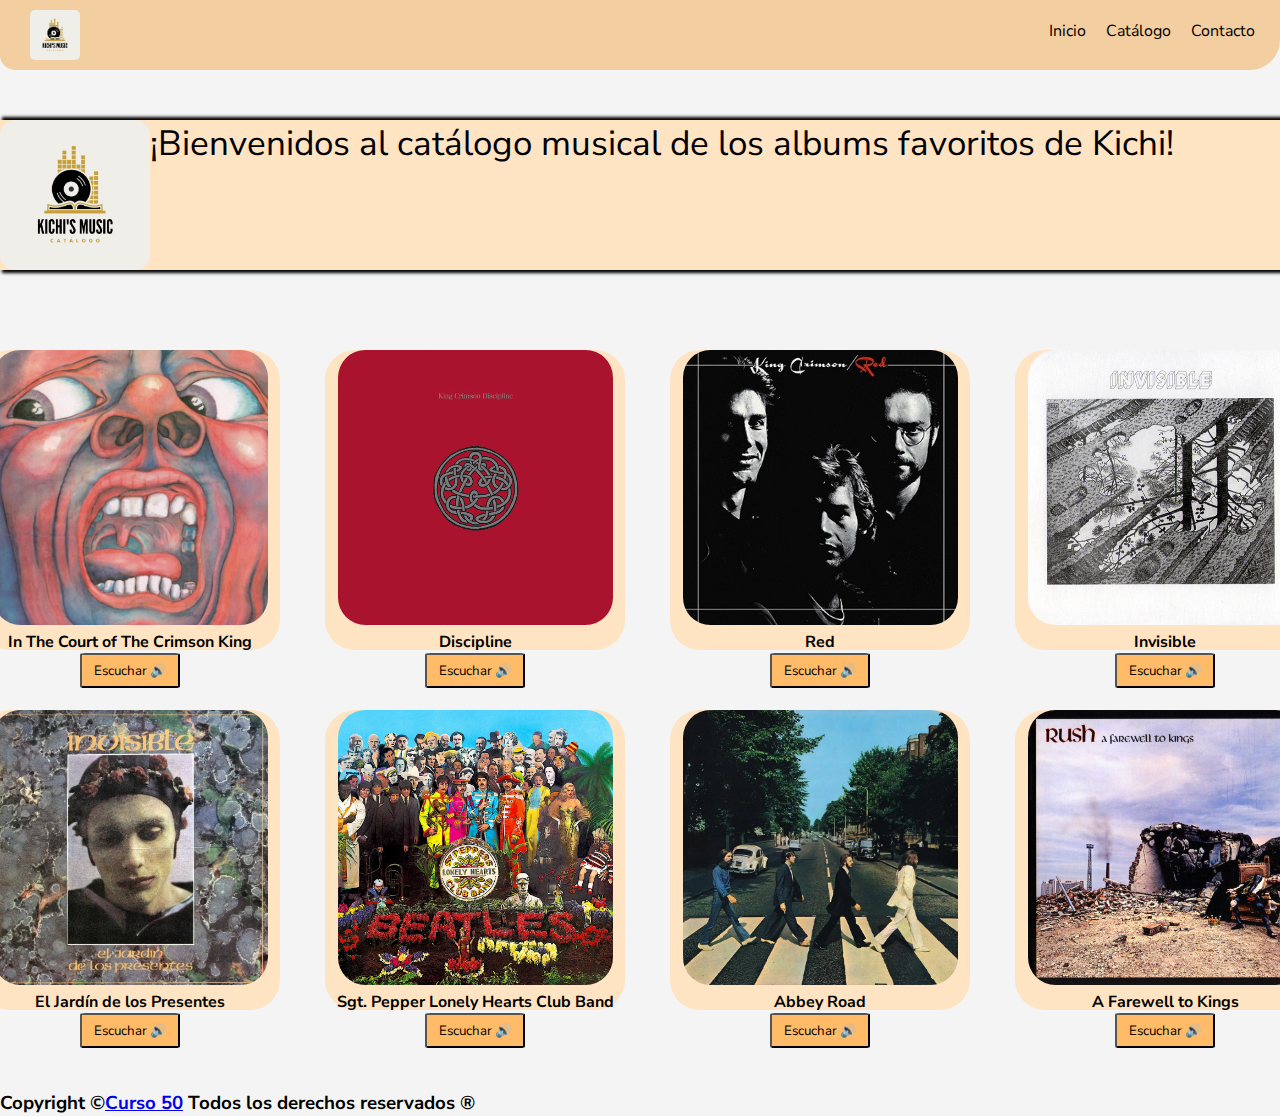
<file: index.html>
<!DOCTYPE html>
<html lang="en">
<head>
    <meta charset="UTF-8">
    <meta http-equiv="X-UA-Compatible" content="IE=edge">
    <meta name="viewport" content="width=device-width, initial-scale=1.0">
    <link rel="stylesheet" href="./assets/css/style.css">
    <link href="https://fonts.googleapis.com/css2?family=Nunito+Sans:opsz,wght@6..12,300&display=swap" rel="stylesheet">
    <title> La música del Kichi</title>
</head>
<body>
    <nav>
        <img class="logo" src="./assets/img/Logo Musica Blanco y negro circular.png" alt="logo">
        <div class="nav">
            <ul class="lista">
                <li> <a href="/" target="_blank">Inicio </a></li>
                <li> <a href="#" target="_blank">Catálogo </a></li>
                <li> <a href="##" target="_blank">Contacto </a></li>
            </ul>
        </div>

    </nav>
    
    <section class="intro">
        <img src="./assets/img/Logo Musica Blanco y negro circular.png" alt="logo-intro">
        <p>
            ¡Bienvenidos al catálogo musical de los albums favoritos de Kichi!
        </p>

    </section>
    
    
    <div class= "container">
        <div class= "articulos">
            <div class= "articulo">
                <img class= "img-art" src="./assets/img/medium-Court_2500px.jpeg" alt="court">
                <p>In The Court of The Crimson King</p>
                <button class="btn-art" > Escuchar 🔊</button>
            </div>    
            <div class= "articulo">
                <img class="img-art" src="./assets/img/Discipline.jpg" alt="discipline">
                <p>Discipline</p>
                <button class="btn-art"> Escuchar 🔊</button>
            </div>    
            <div class= "articulo">
                <img class="img-art" src="./assets/img/medium-Red,_King_Crimson.jpg" alt="redalb">
                <p>Red</p>
                <button class="btn-art"> Escuchar 🔊</button>
            </div>
            <div class= "articulo">
                <img class="img-art" src="./assets/img/invisible album.jpg" alt="invalb">
                <p>Invisible</p>
                <button class="btn-art"> Escuchar 🔊</button>
            </div>
        </div>
        <div class= "articulos">
            <div class= "articulo">
                <img class= "img-art" src="./assets/img/jardin de los presentes.jpg" alt="jardin">
                <p>El Jardín de los Presentes</p>
                <button class="btn-art" > Escuchar 🔊</button>
            </div>    
            <div class= "articulo">
                <img class="img-art" src="./assets/img/sgt pepper.jpg" alt="sgtpepper">
                <p>Sgt. Pepper Lonely Hearts Club Band</p>
                <button class="btn-art"> Escuchar 🔊</button>
            </div>    
            <div class= "articulo">
                <img class="img-art" src="./assets/img/abbey road.webp" alt="abbroad">
                <p>Abbey Road</p>
                <button class="btn-art"> Escuchar 🔊</button>
            </div>
            <div class= "articulo">
                <img class="img-art" src="./assets/img/farewell to kings.jpeg" alt="fwell">
                <p>A Farewell to Kings</p>
                <button class="btn-art"> Escuchar 🔊</button>
            </div>
        </div>
        


        

    </div>
    <footer>
        <h3> Copyright &copy;<a href="#">Curso 50</a> Todos los derechos reservados ®</h3>
    </footer>
</body>


</html>
</file>
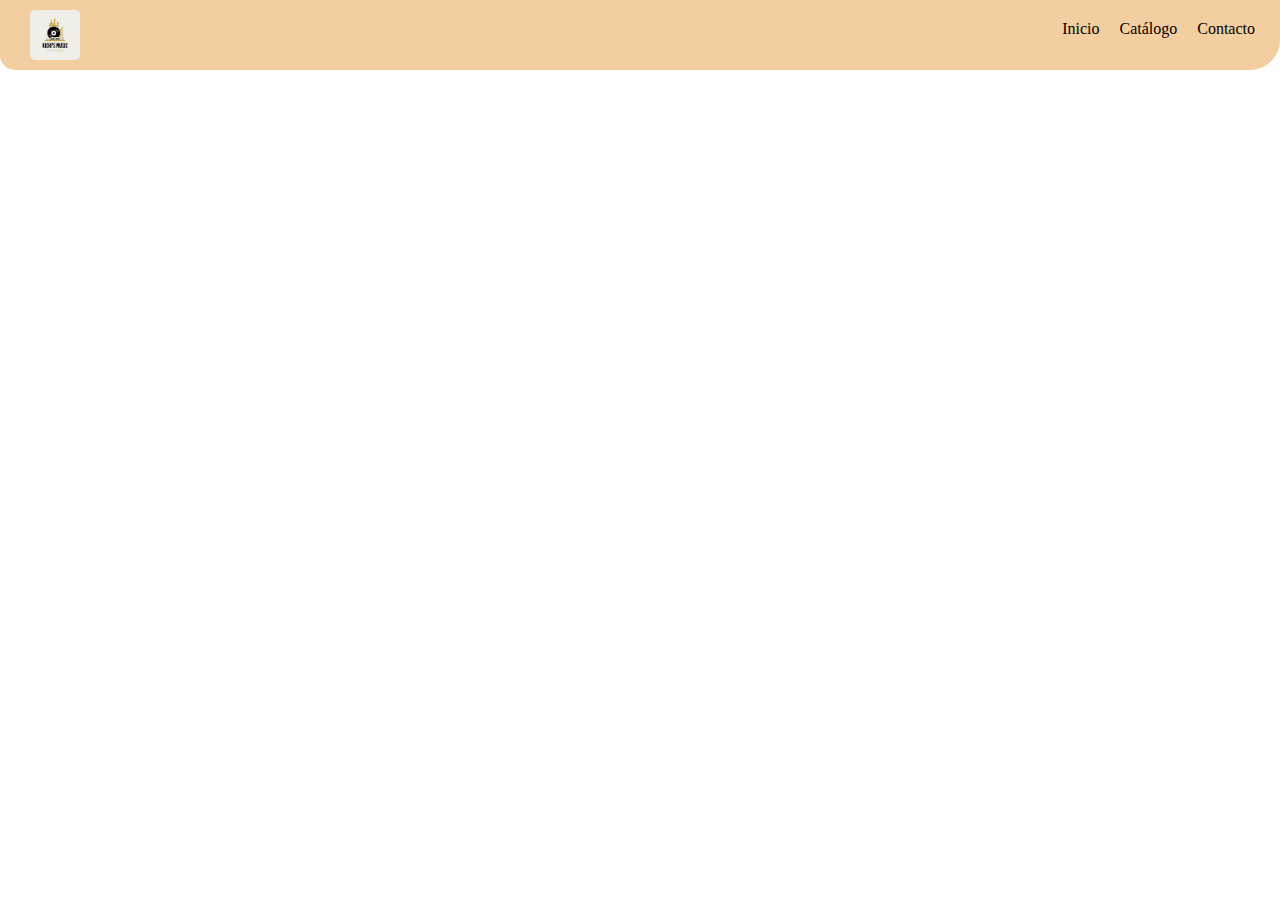
<file: Clase 7/index.html>
<!DOCTYPE html>
<html lang="en">
<head>
    <meta charset="UTF-8">
    <meta http-equiv="X-UA-Compatible" content="IE=edge">
    <meta name="viewport" content="width=device-width, initial-scale=1.0">
    <link rel="stylesheet" href="./assets/css/style.css">
    <link href="https://fonts.googleapis.com/css2?family=Nunito+Sans:opsz,wght@6..12,300&display=swap" rel="stylesheet">
    <title> La música del Kichi</title>
</head>
<body>
    <nav>
        <img class="logo" src="./assets/img/Logo Musica Blanco y negro circular.png" alt="logo">
        <div class="nav">
            <ul class="lista">
                <li> <a href="/" target="_blank">Inicio </a></li>
                <li> <a href="#" target="_blank">Catálogo </a></li>
                <li> <a href="##" target="_blank">Contacto </a></li>
            </ul>
        </div>

    </nav>
<!--
    <section class="intro">
        <img src="./assets/img/Logo Musica Blanco y negro circular.png" alt="logo-intro">
        <p>
            ¡Bienvenidos al catálogo musical de los albums favoritos de Kichi!
        </p>

    </section>
    
    
    <div class= "container">
        <div class= "articulos">
            <div class= "articulo">
                <img class= "img-art" src="./assets/img/medium-Court_2500px.jpeg" alt="court">
                <p>In The Court of The Crimson King</p>
                <button class="btn-art" > Escuchar 🔊</button>
            </div>    
            <div class= "articulo">
                <img class="img-art" src="./assets/img/Discipline.jpg" alt="discipline">
                <p>Discipline</p>
                <button class="btn-art"> Escuchar 🔊</button>
            </div>    
            <div class= "articulo">
                <img class="img-art" src="./assets/img/medium-Red,_King_Crimson.jpg" alt="redalb">
                <p>Red</p>
                <button class="btn-art"> Escuchar 🔊</button>
            </div>
            <div class= "articulo">
                <img class="img-art" src="./assets/img/invisible album.jpg" alt="invalb">
                <p>Invisible</p>
                <button class="btn-art"> Escuchar 🔊</button>
            </div>
        </div>
        <div class= "articulos">
            <div class= "articulo">
                <img class= "img-art" src="./assets/img/jardin de los presentes.jpg" alt="jardin">
                <p>El Jardín de los Presentes</p>
                <button class="btn-art" > Escuchar 🔊</button>
            </div>    
            <div class= "articulo">
                <img class="img-art" src="./assets/img/sgt pepper.jpg" alt="sgtpepper">
                <p>Sgt. Pepper Lonely Hearts Club Band</p>
                <button class="btn-art"> Escuchar 🔊</button>
            </div>    
            <div class= "articulo">
                <img class="img-art" src="./assets/img/abbey road.webp" alt="abbroad">
                <p>Abbey Road</p>
                <button class="btn-art"> Escuchar 🔊</button>
            </div>
            <div class= "articulo">
                <img class="img-art" src="./assets/img/farewell to kings.jpeg" alt="fwell">
                <p>A Farewell to Kings</p>
                <button class="btn-art"> Escuchar 🔊</button>
            </div>
        </div>
        


        

    </div>
    <footer>
        <h3> Copyright &copy;<a href="#">Curso 50</a> Todos los derechos reservados ®</h3>
    </footer>
</body>


</html>
</file>
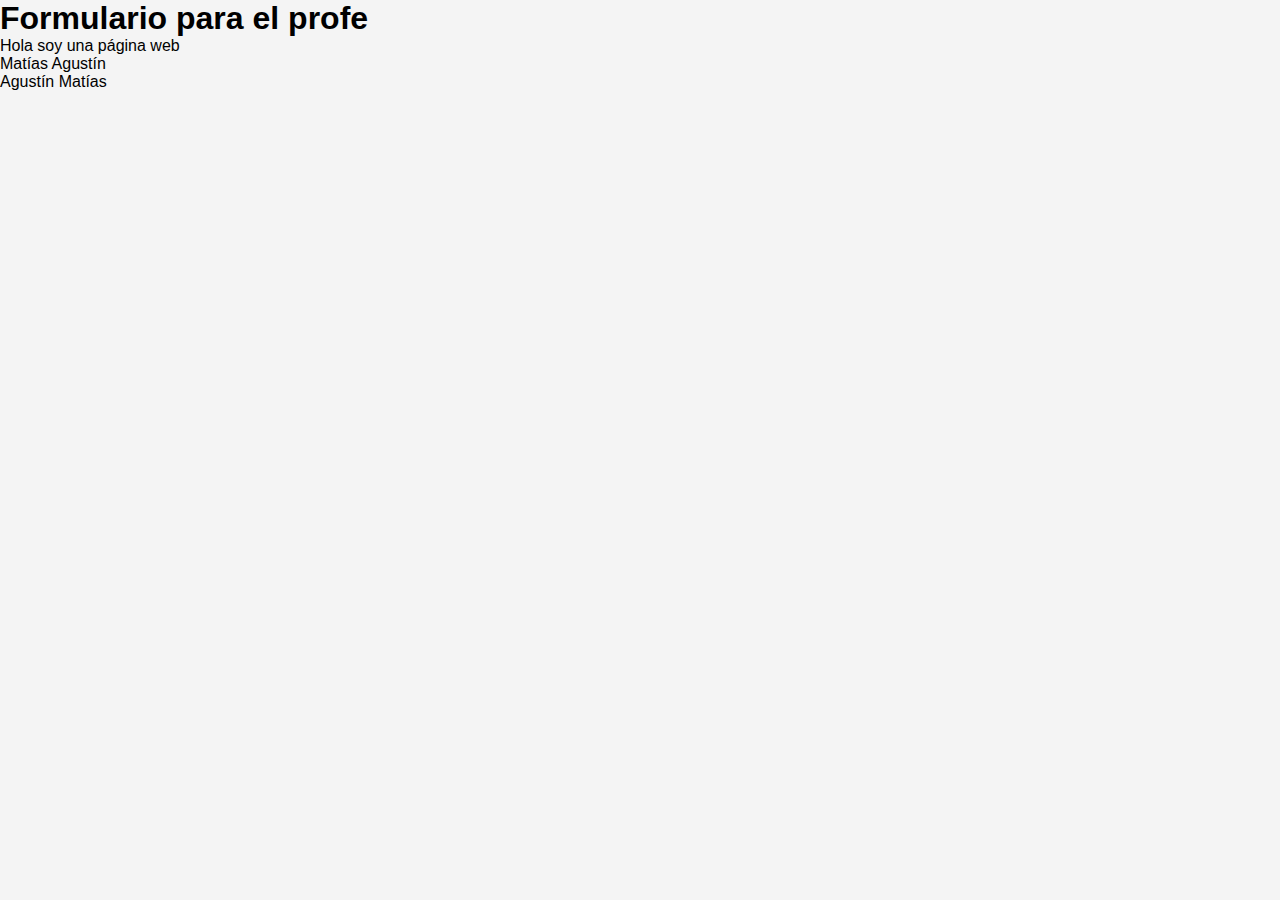
<file: index clase 1.html>
<!DOCTYPE html>
<html lang="en">

<head>
    <meta charset="UTF-8">
    <meta http-equiv="X-UA-Compatible" content="IE=edge">
    <meta name="viewport" content="width=device-width, initial-scale=1.0">
    <link rel="stylesheet" href="./assets/css/style.css">
    <title>Pipipágina web</title>
</head>

<body>
    <h1 class="titulo">
         Formulario para el profe
        </h1>
    <p> Hola soy una página web</p>
    <h2 class="nombre">
         
    </h2>
    <p> Matías Agustín
    <p> Agustín Matías</p>
</body>
<!-- Coment: crtl + / -->
</html>
</file>
<file: assets/css/style.css>
* {
    margin: 0;
    padding: 0;
    font-family: 'Nunito Sans', sans-serif;
}

/* NAV */

nav {
    display: flex;
    justify-content: space-between;
    background-color: rgb(243, 206, 160);
    border-radius: 0px 0px 30px 15px;
}

.logo {
    width: 50px;
    height: 50px;
    margin: 10px 5px 10px 30px;
    border-radius: 10%;
}


.lista {
    display: flex;
    margin: 20px 5px 20px 30px;
}
.lista li {
    margin-right: 20px;
    list-style: none;
}

.lista li a{
    text-decoration: none;
    cursor: pointer;
    color: black;
}

.lista li a:hover{
    color: grey;
}
/* BODY */

body {
    background-color: rgba(235, 235, 235, 0.541);
}

.container {
    display: flex;
    flex-direction: column;
    margin-top: 50px;
    margin-bottom: 50px;
    justify-content: space-between;
    align-items: center;
}

/* ARTS */

.articulos {
    display: flex;
    flex-direction: row;
    margin-top: 30px;
    margin-bottom: 30px;
}


.articulo {
    text-align: center;
    font-weight: bold;
    margin-left: 30px;
    margin-right: 15px;
    width: 300px;
    height: 300px;
    background-color: bisque;
    border-radius: 10%;
}

.img-art {
    width: 275px;
    height: 275px;
    border-radius: 10%;
}


.btn-art {
    width: 100px;
    height: 35px;
    margin-bottom: 50px;
    background-color: rgb(255, 187, 104);
    border-radius: 5%;
    cursor: pointer;
}

.btn-art:hover {
    background-color: rgb(3, 161, 189);
}

footer {
text-align: left;
}

/* PROMO */

.intro{
    display: flex;
    justify-content: left;
    margin-top: 50px;
    height: 150px;
    background-color: bisque;
    font-size: 35px;
    text-align: center;
    box-shadow: 5px 0px 3px 3px;
}
.intro img{
    border-radius: 10%;
}
</file>
<file: Clase 7/assets/css/style.css>
* {
    margin: 0;
    padding: 0;
}

@media( min-width: 480px ){
    nav{
        display: flex;
        justify-content: space-between;
        background-color: grey;
        border-radius: 0px 0px 20px 20px;
    }
    .logo {
        width: 30px;
        height: 30px;
        margin: 10px 5px 10px 30px;
        border-radius: 10%;
    }
    
    
    .lista {
        display: flex;
        margin: 20px 5px 20px 30px;
    }
    .lista li {
        margin-right: 20px;
        list-style: none;
    }
    
    .lista li a{
        text-decoration: none;
        cursor: pointer;
        color: white;
    }
    
    .lista li a:hover{
        color: grey;
    }
}

@media( min-width: 768px){
    nav {
        display: flex;
        justify-content: space-between;
        background-color: rgb(243, 206, 160);
        border-radius: 0px 0px 30px 15px;
    }
    
    .logo {
        width: 50px;
        height: 50px;
        margin: 10px 5px 10px 30px;
        border-radius: 10%;
    }
    
    
    .lista {
        display: flex;
        margin: 20px 5px 20px 30px;
    }
    .lista li {
        margin-right: 20px;
        list-style: none;
    }
    
    .lista li a{
        text-decoration: none;
        cursor: pointer;
        color: black;
    }
    
    .lista li a:hover{
        color: grey;
    }

}
/* NAV

nav {
    display: flex;
    justify-content: space-between;
    background-color: rgb(243, 206, 160);
    border-radius: 0px 0px 30px 15px;
}

.logo {
    width: 50px;
    height: 50px;
    margin: 10px 5px 10px 30px;
    border-radius: 10%;
}


.lista {
    display: flex;
    margin: 20px 5px 20px 30px;
}
.lista li {
    margin-right: 20px;
    list-style: none;
}

.lista li a{
    text-decoration: none;
    cursor: pointer;
    color: black;
}

.lista li a:hover{
    color: grey;
}
/* BODY 

body {
    background-color: rgba(235, 235, 235, 0.541);
}

.container {
    display: flex;
    flex-direction: column;
    margin-top: 50px;
    margin-bottom: 50px;
    justify-content: space-between;
    align-items: center;
}

/* ARTS 

.articulos {
    display: flex;
    flex-direction: row;
    margin-top: 30px;
    margin-bottom: 30px;
}


.articulo {
    text-align: center;
    font-weight: bold;
    margin-left: 30px;
    margin-right: 15px;
    width: 300px;
    height: 300px;
    background-color: bisque;
    border-radius: 10%;
}

.img-art {
    width: 275px;
    height: 275px;
    border-radius: 10%;
}


.btn-art {
    width: 100px;
    height: 35px;
    margin-bottom: 50px;
    background-color: rgb(255, 187, 104);
    border-radius: 5%;
    cursor: pointer;
}

.btn-art:hover {
    background-color: rgb(3, 161, 189);
}

footer {
text-align: left;
}

/* PROMO 

.intro{
    display: flex;
    justify-content: left;
    margin-top: 50px;
    height: 150px;
    background-color: bisque;
    font-size: 35px;
    text-align: center;
    box-shadow: 5px 0px 3px 3px;
}
.intro img{
    border-radius: 10%;
}
</file>
